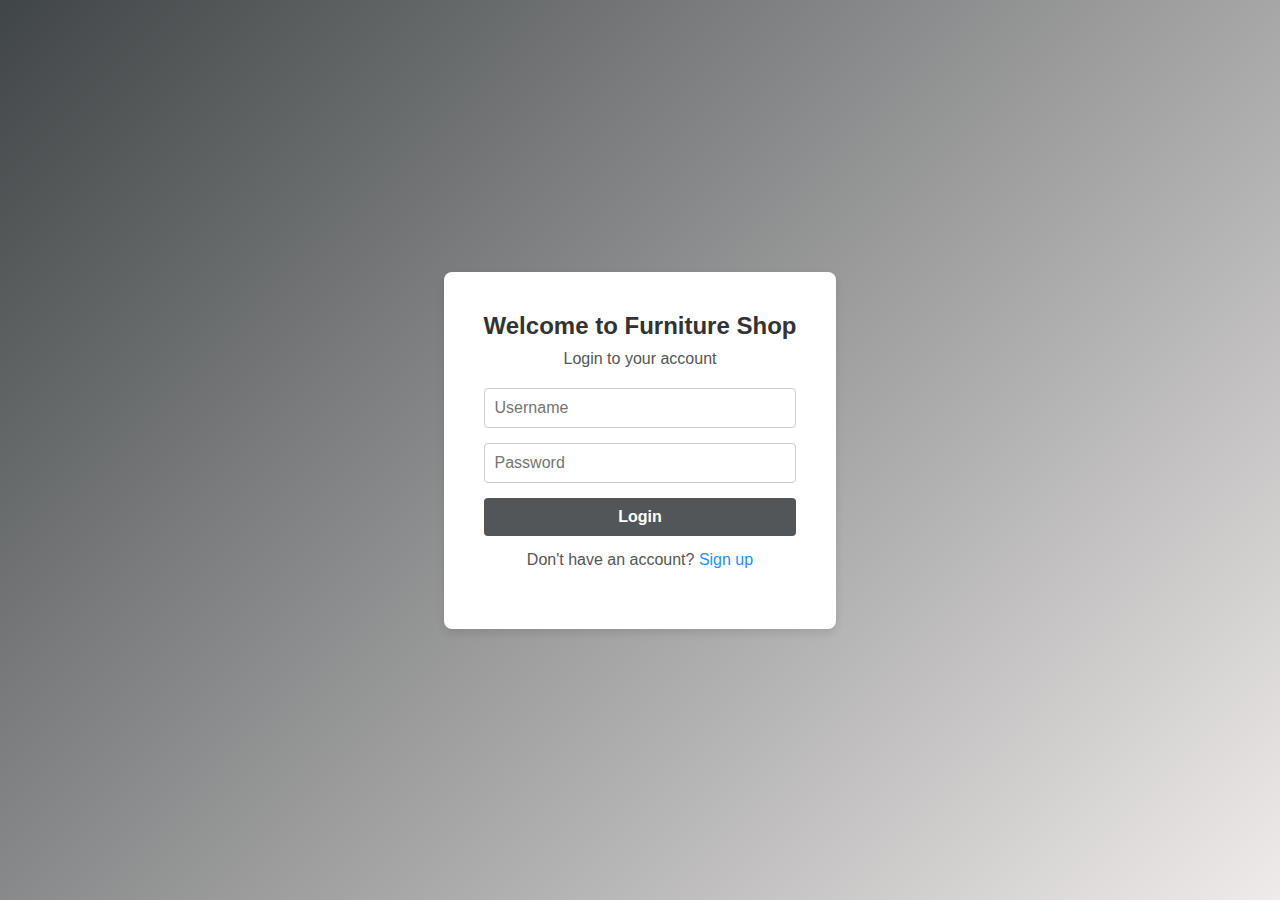
<file: PROJECT/index.html>
<!DOCTYPE html>
<html lang="en">
<head>
    <meta charset="UTF-8">
    <meta name="viewport" content="width=device-width, initial-scale=1.0">
    <title>Furniture Shop - Login</title>
    <link rel="stylesheet" href="style1.css">
</head>
<body>
    <div class="login-wrapper">
        <div class="login-card">
            <h2>Welcome to Furniture Shop</h2>
            <p>Login to your account</p>
            <form onsubmit="login(event)">
                <input type="text" id="username" placeholder="Username" required>
                <input type="password" id="password" placeholder="Password" required>
                <button type="submit" class="btn">Login</button>
                <p class="signup-text">Don't have an account? <a href="#">Sign up</a></p>
            </form>
        </div>
    </div>
    <script src="script1.js"></script>
</body>
</html>
</file>
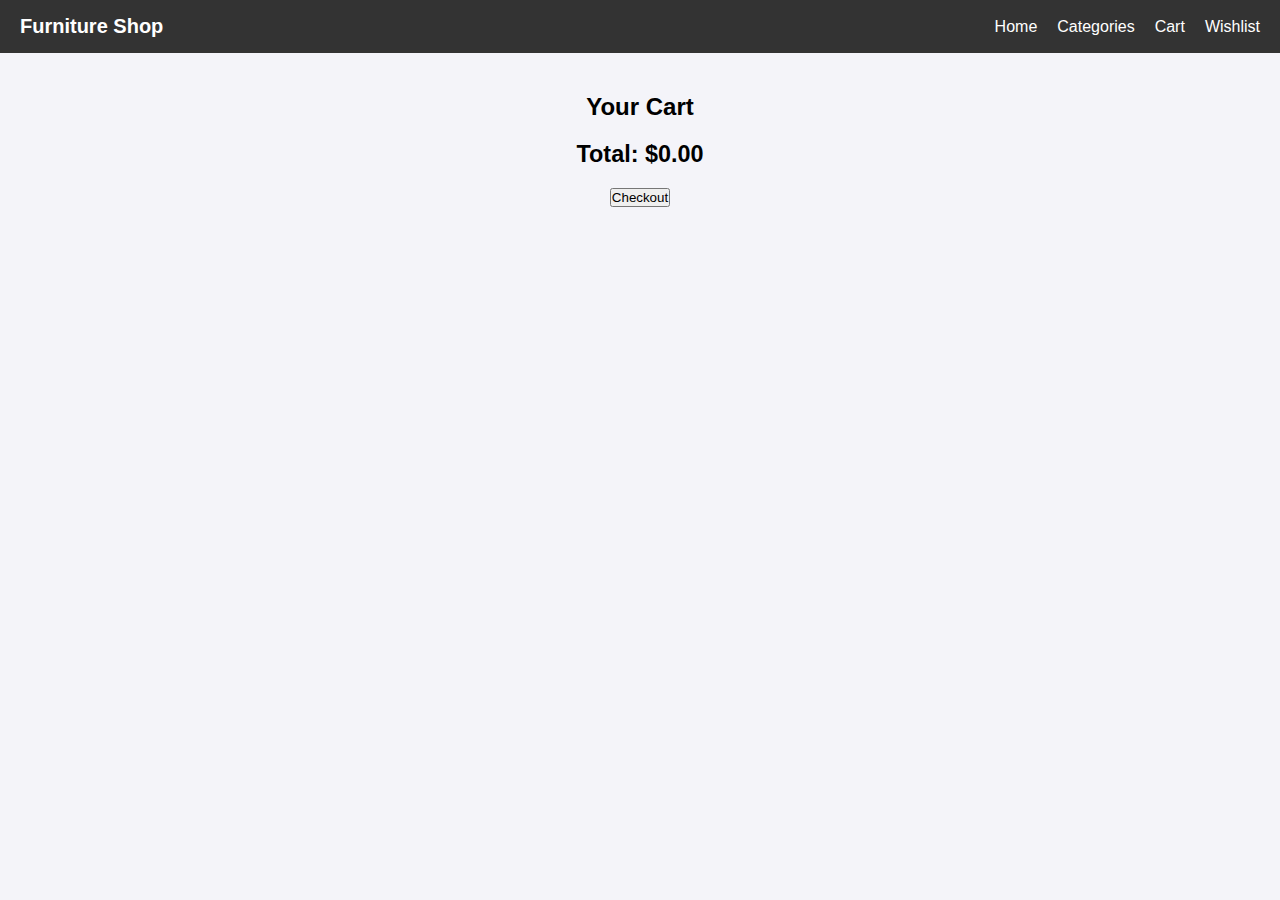
<file: PROJECT/cart.html>
<!DOCTYPE html>
<html lang="en">
<head>
    <meta charset="UTF-8">
    <meta name="viewport" content="width=device-width, initial-scale=1.0">
    <title>Furniture Shop - Cart</title>
    <link rel="stylesheet" href="style4.css">
</head>
<body>
    <!-- Navigation Bar -->
    <nav class="navbar">
        <div class="logo">Furniture Shop</div>
        <ul class="nav-links">
            <li><a href="home.html">Home</a></li>
            <li class="dropdown">
                <a href="#">Categories</a>
                <ul class="dropdown-menu">
                    <li><a href="category.html?category=bed">Bed</a></li>
                    <li><a href="category.html?category=dining">Dining Table</a></li>
                    <li><a href="category.html?category=sofa">Sofa</a></li>
                    <li><a href="category.html?category=tv">TV Stand</a></li>
                    <li><a href="category.html?category=bookshelf">Bookshelf</a></li>
                    <li><a href="category.html?category=decors">Decors</a></li>
                    <li><a href="category.html?category=others">Others</a></li>
                </ul>
            </li>
            <li><a href="cart.html">Cart</a></li>
            <li><a href="wishlist.html">Wishlist</a></li>
        </ul>
        <div class="menu-icon" onclick="toggleMenu()">&#9776;</div>
    </nav>

    <!-- Cart Section -->
    <section class="cart-section">
        <h2>Your Cart</h2>
        <div id="cart-items" class="cart-items"></div>
        <div class="total">
            <h3>Total: $<span id="total-price">0.00</span></h3>
        </div>
        <button id="checkout-btn">Checkout</button>
    </section>

    <!-- Checkout Form Modal -->
    <div id="checkout-modal" class="modal">
        <div class="modal-content">
            <span class="close" onclick="closeModal()">&times;</span>
            <h2>Shipping Information</h2>
            <form id="shipping-form" onsubmit="submitForm(event)">
                <label for="name">Name:</label>
                <input type="text" id="name" required>
                <label for="address">Address:</label>
                <input type="text" id="address" required>
                <label for="city">City:</label>
                <input type="text" id="city" required>
                <label for="zip">Zip Code:</label>
                <input type="text" id="zip" required>
                <button type="submit">Submit</button>
            </form>
        </div>
    </div>

    <script src="script4.js"></script>
</body>
</html>
</file>
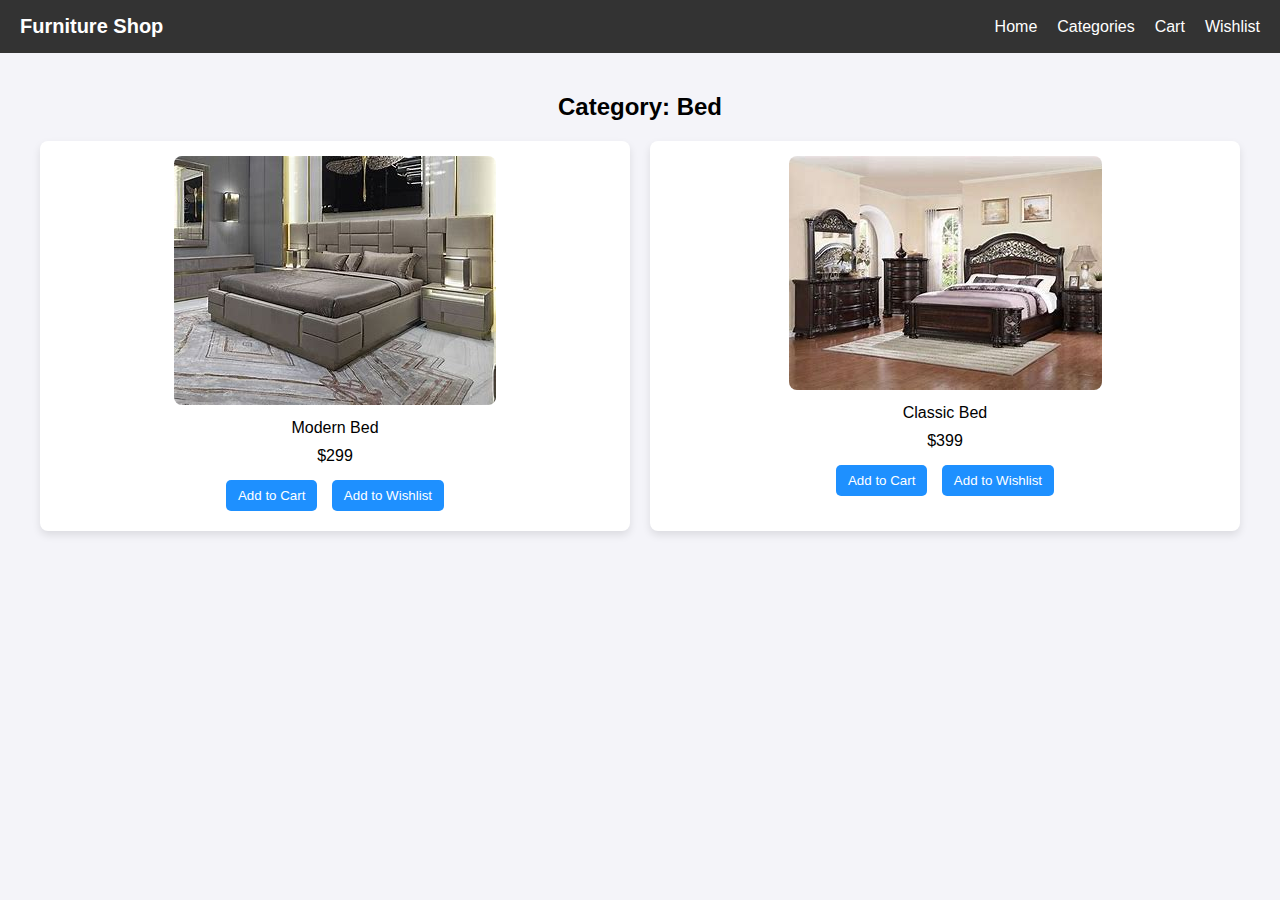
<file: PROJECT/category.html>
<!DOCTYPE html>
<html lang="en">
<head>
    <meta charset="UTF-8">
    <meta name="viewport" content="width=device-width, initial-scale=1.0">
    <title>Furniture Shop - Category</title>
    <link rel="stylesheet" href="style3.css">
</head>
<body>
    <!-- Navigation Bar -->
    <nav class="navbar">
        <div class="logo">Furniture Shop</div>
        <ul class="nav-links">
            <li><a href="home.html">Home</a></li>
            <li class="dropdown">
                <a href="#">Categories</a>
                <ul class="dropdown-menu">
                    <li><a href="category.html?category=bed">Bed</a></li>
                    <li><a href="category.html?category=dining">Dining Table</a></li>
                    <li><a href="category.html?category=sofa">Sofa</a></li>
                    <li><a href="category.html?category=tv">TV Stand</a></li>
                    <li><a href="category.html?category=bookshelf">Bookshelf</a></li>
                    <li><a href="category.html?category=decors">Decors</a></li>
                    <li><a href="category.html?category=others">Others</a></li>
                </ul>
            </li>
            <li><a href="cart.html">Cart</a></li>
            <li><a href="wishlist.html">Wishlist</a></li>
        </ul>
        <div class="menu-icon" onclick="toggleMenu()">&#9776;</div>
    </nav>

    <!-- Category Items Section -->
    <section class="category-items">
        <h2>Category: Bed</h2> <!-- Adjust this dynamically based on selected category -->
        <div class="product-grid">
            <!-- Sample Product Card -->
            <div class="product-card" data-name="Modern Bed" data-price="299" data-id="1">
                <img src="bed1.jpg" alt="Modern Bed">
                <p class="product-name">Modern Bed</p>
                <p class="product-price">$299</p>
                <button onclick="addToCart('Modern Bed', 299, '1')">Add to Cart</button>
                <button onclick="addToWishlist('Modern Bed', 299, '1')">Add to Wishlist</button>
            </div>
            <!-- Repeat similar product cards for other items in the category -->
            <div class="product-card" data-name="Classic Bed" data-price="399" data-id="2">
                <img src="bed2.jpg" alt="Classic Bed">
                <p class="product-name">Classic Bed</p>
                <p class="product-price">$399</p>
                <button onclick="addToCart('Classic Bed', 399, '2')">Add to Cart</button>
                <button onclick="addToWishlist('Classic Bed', 399, '2')">Add to Wishlist</button>
            </div>
        </div>
    </section>

    <script src="script3.js"></script>
</body>
</html>
</file>
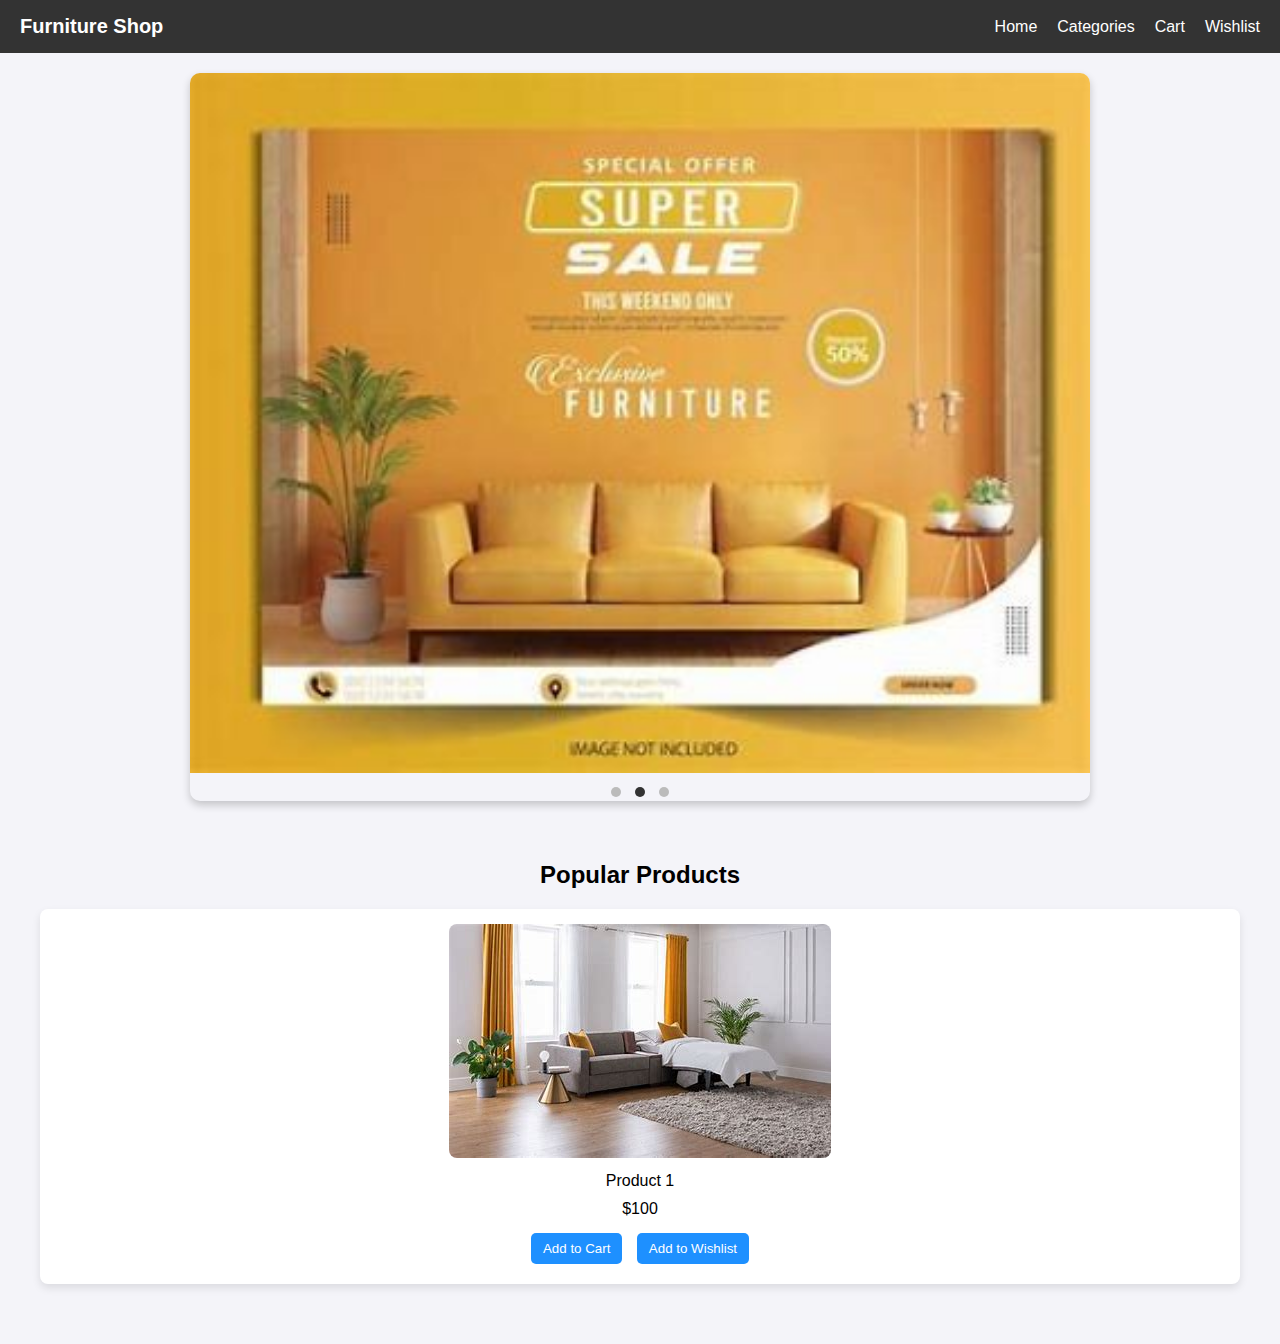
<file: PROJECT/home.html>
<!DOCTYPE html>
<html lang="en">
<head>
    <meta charset="UTF-8">
    <meta name="viewport" content="width=device-width, initial-scale=1.0">
    <title>Furniture Shop - Home</title>
    <link rel="stylesheet" href="style2.css">
</head>
<body>
    <!-- Navigation Bar -->
    <nav class="navbar">
        <div class="logo">Furniture Shop</div>
        <ul class="nav-links">
            <li><a href="home.html">Home</a></li>
            <li class="dropdown">
                <a href="#">Categories</a>
                <ul class="dropdown-menu">
                    <li><a href="category.html?category=bed">Bed</a></li>
                    <li><a href="category.html?category=dining">Dining Table</a></li>
                    <li><a href="category.html?category=sofa">Sofa</a></li>
                    <li><a href="category.html?category=tv">TV Stand</a></li>
                    <li><a href="category.html?category=bookshelf">Bookshelf</a></li>
                    <li><a href="category.html?category=decors">Decors</a></li>
                    <li><a href="category.html?category=others">Others</a></li>
                </ul>
            </li>
            <li><a href="cart.html">Cart</a></li>
            <li><a href="wishlist.html">Wishlist</a></li>
        </ul>
        <div class="menu-icon" onclick="toggleMenu()">&#9776;</div>
    </nav>

    <!-- Slideshow Section -->
    <section class="slideshow">
        <div class="slides">
            <img src="offer1.jpg" alt="Offer 1" class="slide active">
            <img src="offer2.jpg" alt="Offer 2" class="slide">
            <img src="offer3.jpg" alt="Offer 3" class="slide">
        </div>
        <div class="slide-controls">
            <span onclick="currentSlide(1)"></span>
            <span onclick="currentSlide(2)"></span>
            <span onclick="currentSlide(3)"></span>
        </div>
    </section>


    <!-- Popular Products Section -->
    <section class="popular-products">
        <h2>Popular Products</h2>
        <!-- Products will be added here -->
        <div class="product-grid">
            <div class="product-card">
                <img src="placeholder.jpg" alt="Product 1">
                <p class="product-name">Product 1</p>
                <p class="product-price">$100</p>
                <button onclick="addToCart('Product 1')">Add to Cart</button>
                <button onclick="addToWishlist('Product 1')">Add to Wishlist</button>
            </div>
            <!-- Repeat similar product-cards for other products -->
        </div>
    </section>

    <script src="script2.js"></script>
</body>
</html>
</file>
<file: PROJECT/style1.css>
/* Global Reset */
* {
    margin: 0;
    padding: 0;
    box-sizing: border-box;
}

body {
    font-family: Arial, sans-serif;
    background: linear-gradient(135deg, #404547, #efebea);
    display: flex;
    align-items: center;
    justify-content: center;
    height: 100vh;
    color: #333;
}

/* Login Wrapper */
.login-wrapper {
    display: flex;
    justify-content: center;
    align-items: center;
    min-height: 100vh;
    padding: 20px;
}

/* Login Card */
.login-card {
    background-color: #fff;
    padding: 40px;
    border-radius: 8px;
    box-shadow: 0 4px 8px rgba(0, 0, 0, 0.1);
    max-width: 400px;
    width: 100%;
    text-align: center;
}

.login-card h2 {
    font-size: 24px;
    margin-bottom: 10px;
}

.login-card p {
    font-size: 16px;
    color: #555;
    margin-bottom: 20px;
}

/* Form Styling */
form {
    display: flex;
    flex-direction: column;
}

form input {
    padding: 10px;
    margin-bottom: 15px;
    border: 1px solid #ccc;
    border-radius: 4px;
    font-size: 16px;
}

form input:focus {
    border-color: #0c0c0c;
    outline: none;
}

/* Button Styling */
.btn {
    background-color: #525659;
    color: #fff;
    padding: 10px;
    font-size: 16px;
    font-weight: bold;
    border: none;
    border-radius: 4px;
    cursor: pointer;
    transition: background-color 0.3s;
}

.btn:hover {
    background-color: #005cbf;
}

.signup-text {
    margin-top: 15px;
    font-size: 14px;
    color: #555;
}

.signup-text a {
    color: #1e90ff;
    text-decoration: none;
}

.signup-text a:hover {
    text-decoration: underline;
}

/* Responsive Styling */
@media (max-width: 480px) {
    .login-card {
        padding: 20px;
    }

    .login-card h2 {
        font-size: 20px;
    }

    form input, .btn {
        font-size: 14px;
    }
}
</file>
<file: PROJECT/style4.css>
/* Reset and Body Styling */
* {
    margin: 0;
    padding: 0;
    box-sizing: border-box;
}

body {
    font-family: Arial, sans-serif;
    background-color: #f4f4f9;
}

/* Navbar Styling */
.navbar {
    display: flex;
    align-items: center;
    justify-content: space-between;
    padding: 15px 20px;
    background-color: #333;
    color: white;
    position: sticky;
    top: 0;
    z-index: 1000;
}

.logo {
    font-size: 20px;
    font-weight: bold;
}

.nav-links {
    display: flex;
    list-style: none;
}

.nav-links li {
    margin-left: 20px;
}

.nav-links a {
    color: white;
    text-decoration: none;
}

.dropdown-menu {
    display: none;
    position: absolute;
    background-color: white;
    list-style: none;
    padding: 10px;
    border-radius: 5px;
    box-shadow: 0px 8px 16px rgba(0, 0, 0, 0.2);
}

.dropdown:hover .dropdown-menu {
    display: block;
}

.dropdown-menu li {
    margin: 5px 0;
}

.dropdown-menu a {
    color: #333;
    text-decoration: none;
}

/* Menu Icon for Mobile */
.menu-icon {
    font-size: 24px;
    color: white;
    display: none;
    cursor: pointer;
}

@media (max-width: 768px) {
    .nav-links {
        display: none;
        flex-direction: column;
        width: 100%;
    }
    .nav-links li {
        margin: 10px 0;
    }
    .menu-icon {
        display: block;
    }
}

/* Cart Section */
.cart-section {
    text-align: center;
    padding: 40px 20px;
}

.cart-items {
    margin: 20px 0;
}

.cart-item {
    background-color: white;
    border-radius: 8px;
    padding: 15px;
    box-shadow: 0px 4px 8px rgba(0, 0, 0, 0.1);
    margin: 10px 0;
}

.cart-item button {
    background-color: #ff4757;
    color: white;
    border: none;
    padding: 8px 12px;
    border-radius: 5px;
    cursor: pointer;
    transition: background-color 0.3s;
}

.cart-item button:hover {
    background-color: #e84118;
}

/* Total Price */
.total {
    margin: 20px 0;
    font-size: 20px;
}

/* Checkout Modal Styling */
.modal {
    display: none;
    position: fixed;
    z-index: 1000;
    left: 0;
    top: 0;
    width: 100%;
    height: 100%;
    overflow: auto;
    background-color: rgba(0, 0, 0, 0.4);
}

.modal-content {
    background-color: #fefefe;
    margin: 15% auto;
    padding: 20px;
    border: 1px solid #888;
    width: 80%;
    max-width: 500px;
}

.close {
    color: #aaa;
    float: right;
    font-size: 28px;
    font-weight: bold;
}

.close:hover,
.close:focus {
    color: black;
    text-decoration: none;
    cursor: pointer;
}

input {
    display: block;
    margin: 10px 0;
    padding: 10px;
    width: calc(100% - 22px);
    border: 1px solid #ccc;
    border-radius: 5px;
}

button[type="submit"] {
    background-color: #1e90ff;
    color: white;
    border: none;
    padding: 10px;
    border-radius: 5px;
    cursor: pointer;
}

button[type="submit"]:hover {
    background-color: #005cbf;
}
</file>
<file: PROJECT/style3.css>
/* Reset and Body Styling */
* {
    margin: 0;
    padding: 0;
    box-sizing: border-box;
}

body {
    font-family: Arial, sans-serif;
    background-color: #f4f4f9;
}

/* Navbar Styling */
.navbar {
    display: flex;
    align-items: center;
    justify-content: space-between;
    padding: 15px 20px;
    background-color: #333;
    color: white;
    position: sticky;
    top: 0;
    z-index: 1000;
}

.logo {
    font-size: 20px;
    font-weight: bold;
}

.nav-links {
    display: flex;
    list-style: none;
}

.nav-links li {
    margin-left: 20px;
}

.nav-links a {
    color: white;
    text-decoration: none;
}

.dropdown-menu {
    display: none;
    position: absolute;
    background-color: white;
    list-style: none;
    padding: 10px;
    border-radius: 5px;
    box-shadow: 0px 8px 16px rgba(0, 0, 0, 0.2);
}

.dropdown:hover .dropdown-menu {
    display: block;
}

.dropdown-menu li {
    margin: 5px 0;
}

.dropdown-menu a {
    color: #333;
    text-decoration: none;
}

/* Menu Icon for Mobile */
.menu-icon {
    font-size: 24px;
    color: white;
    display: none;
    cursor: pointer;
}

@media (max-width: 768px) {
    .nav-links {
        display: none;
        flex-direction: column;
        width: 100%;
    }
    .nav-links li {
        margin: 10px 0;
    }
    .menu-icon {
        display: block;
    }
}

/* Category Items Section */
.category-items {
    text-align: center;
    padding: 40px 20px;
}

.product-grid {
    display: grid;
    grid-template-columns: repeat(auto-fit, minmax(200px, 1fr));
    gap: 20px;
    padding: 20px;
}

.product-card {
    background-color: white;
    border-radius: 8px;
    padding: 15px;
    box-shadow: 0px 4px 8px rgba(0, 0, 0, 0.1);
    text-align: center;
}

.product-card img {
    max-width: 100%;
    border-radius: 8px;
}

.product-name, .product-price {
    margin: 10px 0;
}

.product-card button {
    margin: 5px;
    padding: 8px 12px;
    border: none;
    background-color: #1e90ff;
    color: white;
    border-radius: 5px;
    cursor: pointer;
    transition: background-color 0.3s;
}

.product-card button:hover {
    background-color: #005cbf;
}
</file>
<file: PROJECT/style2.css>
/* Reset and Body Styling */
* {
    margin: 0;
    padding: 0;
    box-sizing: border-box;
}

body {
    font-family: Arial, sans-serif;
    background-color: #f4f4f9;
}

/* Navbar Styling */
.navbar {
    display: flex;
    align-items: center;
    justify-content: space-between;
    padding: 15px 20px;
    background-color: #333;
    color: white;
    position: sticky;
    top: 0;
    z-index: 1000;
}

.logo {
    font-size: 20px;
    font-weight: bold;
}

.nav-links {
    display: flex;
    list-style: none;
}

.nav-links li {
    margin-left: 20px;
}

.nav-links a {
    color: white;
    text-decoration: none;
}

.dropdown-menu {
    display: none;
    position: absolute;
    background-color: white;
    list-style: none;
    padding: 10px;
    border-radius: 5px;
    box-shadow: 0px 8px 16px rgba(0, 0, 0, 0.2);
}

.dropdown:hover .dropdown-menu {
    display: block;
}

.dropdown-menu li {
    margin: 5px 0;
}

.dropdown-menu a {
    color: #333;
    text-decoration: none;
}

/* Menu Icon for Mobile */
.menu-icon {
    font-size: 24px;
    color: white;
    display: none;
    cursor: pointer;
}

@media (max-width: 768px) {
    .nav-links {
        display: none;
        flex-direction: column;
        width: 100%;
    }
    .nav-links li {
        margin: 10px 0;
    }
    .menu-icon {
        display: block;
    }
}

/* Slideshow Styling */
.slideshow {
    width: 100%;
    max-width: 900px;
    margin: 20px auto;
    position: relative;
    overflow: hidden;
    border-radius: 10px;
    box-shadow: 0px 4px 8px rgba(0, 0, 0, 0.2);
}

.slides {
    display: flex;
    transition: transform 0.5s ease-in-out;
}

.slide {
    min-width: 100%;
    display: none; /* Hide all images by default */
}

.slide.active {
    display: block; /* Show the active slide */
}

.slide-controls {
    text-align: center;
    margin-top: 10px;
}

.slide-controls span {
    display: inline-block;
    width: 10px;
    height: 10px;
    background-color: #bbb;
    margin: 0 5px;
    border-radius: 50%;
    cursor: pointer;
}

.slide-controls span.active {
    background-color: #333;
}

/* Popular Products */
.popular-products {
    text-align: center;
    padding: 40px 20px;
}

.product-grid {
    display: grid;
    grid-template-columns: repeat(auto-fit, minmax(200px, 1fr));
    gap: 20px;
    padding: 20px;
}

.product-card {
    background-color: white;
    border-radius: 8px;
    padding: 15px;
    box-shadow: 0px 4px 8px rgba(0, 0, 0, 0.1);
    text-align: center;
}

.product-card img {
    max-width: 100%;
    border-radius: 8px;
}

.product-name, .product-price {
    margin: 10px 0;
}

.product-card button {
    margin: 5px;
    padding: 8px 12px;
    border: none;
    background-color: #1e90ff;
    color: white;
    border-radius: 5px;
    cursor: pointer;
    transition: background-color 0.3s;
}

.product-card button:hover {
    background-color: #005cbf;
}
</file>
